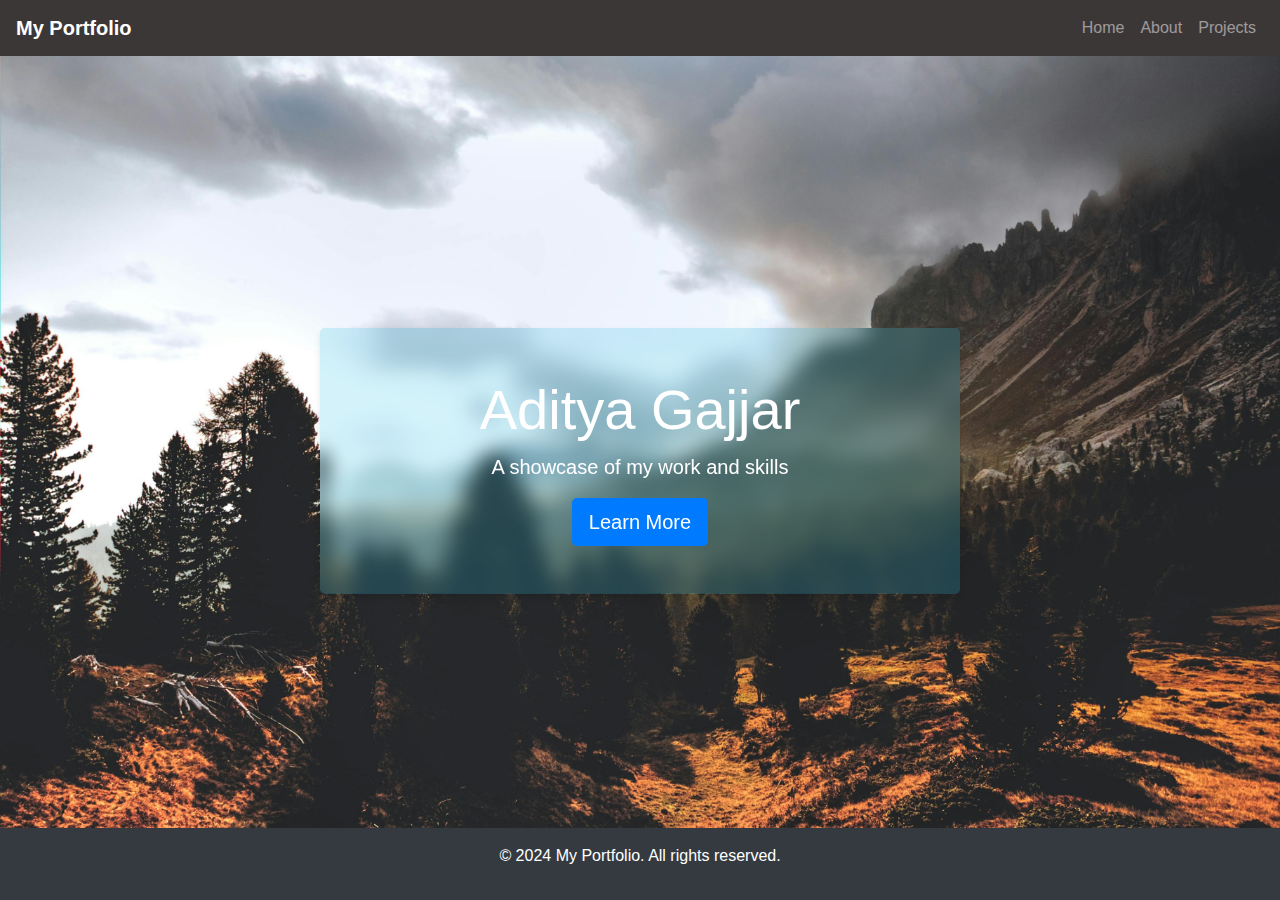
<file: index.html>
<!DOCTYPE html>
<html lang="en">
  <head>
    <meta charset="UTF-8" />
    <meta name="viewport" content="width=device-width, initial-scale=1.0" />
    <title>Portfolio</title>
    <!-- Bootstrap CSS -->
    <link
      href="https://stackpath.bootstrapcdn.com/bootstrap/4.5.2/css/bootstrap.min.css"
      rel="stylesheet"
    />
    <link rel="stylesheet" href="style.css" />
  </head>

  <body>
    <!-- Navbar -->
    <nav
      class="navbar navbar-expand-lg navbar-dark"
      style="background-color: #3c3737"
    >
      <a class="navbar-brand font-weight-bold" href="#">My Portfolio</a>
      <button
        class="navbar-toggler"
        type="button"
        data-toggle="collapse"
        data-target="#navbarNav"
        aria-controls="navbarNav"
        aria-expanded="false"
        aria-label="Toggle navigation"
      >
        <span class="navbar-toggler-icon"></span>
      </button>
      <div class="collapse navbar-collapse" id="navbarNav">
        <ul class="navbar-nav ml-auto">
          <li class="nav-item">
            <a class="nav-link" href="index.html">Home</a>
          </li>
          <li class="nav-item">
            <a class="nav-link" href="about.html">About</a>
          </li>
          <li class="nav-item">
            <a class="nav-link" href="project.html">Projects</a>
          </li>
        </ul>
      </div>
    </nav>

    <!-- Hero Section -->
    <section
      id="hero"
      class="text-center text-white d-flex align-items-center"
      style="
        height: 90vh;
        background: url('nature.jpg') no-repeat center center/cover;
        background-color: #343a40;
      "
    >
      <div class="container glass-effect p-5 rounded-lg w-50 h-30">
        <h1 class="display-4 font-weight-semibold">Aditya Gajjar</h1>
        <p class="lead">A showcase of my work and skills</p>
        <a href="about.html" class="btn btn-primary btn-lg">Learn More</a>
      </div>
    </section>

    <!-- Footer -->
    <footer
      class="bg-dark text-white text-center py-3"
      style="position: fixed; bottom: 0; width: 100%; background-color: #3c3737"
    >
      <p>&copy; 2024 My Portfolio. All rights reserved.</p>
    </footer>

    <!-- Bootstrap JS and dependencies -->
    <script src="https://code.jquery.com/jquery-3.5.1.slim.min.js"></script>
    <script src="https://cdn.jsdelivr.net/npm/@popperjs/core@2.0.7/dist/umd/popper.min.js"></script>
    <script src="https://stackpath.bootstrapcdn.com/bootstrap/4.5.2/js/bootstrap.min.js"></script>
  </body>
</html>
</file>
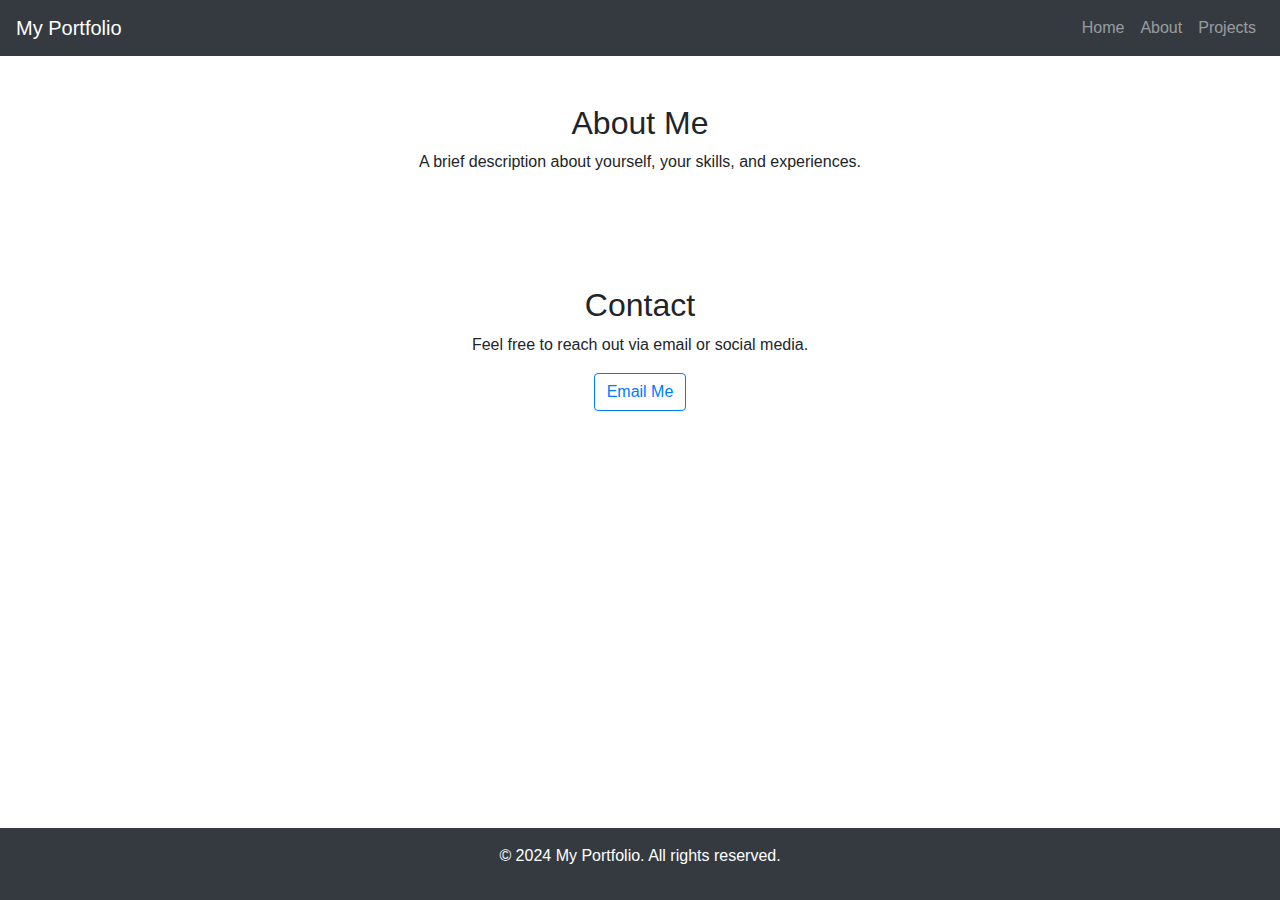
<file: about.html>
<!DOCTYPE html>
<html lang="en">
  <head>
    <meta charset="UTF-8" />
    <meta name="viewport" content="width=device-width, initial-scale=1.0" />
    <title>About Me</title>
    <!-- Bootstrap CSS -->
    <link
      href="https://stackpath.bootstrapcdn.com/bootstrap/4.5.2/css/bootstrap.min.css"
      rel="stylesheet"
    />
  </head>

  <body>
    <!-- Navbar -->
    <nav class="navbar navbar-expand-lg navbar-dark bg-dark">
      <a class="navbar-brand" href="#">My Portfolio</a>
      <button
        class="navbar-toggler"
        type="button"
        data-toggle="collapse"
        data-target="#navbarNav"
        aria-controls="navbarNav"
        aria-expanded="false"
        aria-label="Toggle navigation"
      >
        <span class="navbar-toggler-icon"></span>
      </button>
      <div class="collapse navbar-collapse" id="navbarNav">
        <ul class="navbar-nav ml-auto">
          <li class="nav-item">
            <a class="nav-link" href="index.html#hero">Home</a>
          </li>
          <li class="nav-item">
            <a class="nav-link" href="about.html">About</a>
          </li>
          <li class="nav-item">
            <a class="nav-link" href="project.html">Projects</a>
          </li>
        </ul>
      </div>
    </nav>

    <!-- About Me Section -->
    <section id="about" class="py-5">
      <div class="container">
        <h2 class="text-center">About Me</h2>
        <p class="text-center">
          A brief description about yourself, your skills, and experiences.
        </p>
      </div>
    </section>

    <!-- Contact Section -->
    <section id="contact" class="py-5">
      <div class="container">
        <h2 class="text-center">Contact</h2>
        <p class="text-center">
          Feel free to reach out via email or social media.
        </p>
        <div class="text-center">
          <a href="mailto:anonmars0@gmail.com" class="btn btn-outline-primary"
            >Email Me</a
          >
        </div>
      </div>
    </section>

    <!-- Footer -->
    <footer
      class="bg-dark text-white text-center py-3"
      style="position: fixed; bottom: 0; width: 100%"
    >
      <p>&copy; 2024 My Portfolio. All rights reserved.</p>
    </footer>

    <!-- Bootstrap JS and dependencies -->
    <script src="https://code.jquery.com/jquery-3.5.1.slim.min.js"></script>
    <script src="https://cdn.jsdelivr.net/npm/@popperjs/core@2.0.7/dist/umd/popper.min.js"></script>
    <script src="https://stackpath.bootstrapcdn.com/bootstrap/4.5.2/js/bootstrap.min.js"></script>
  </body>
</html>
</file>
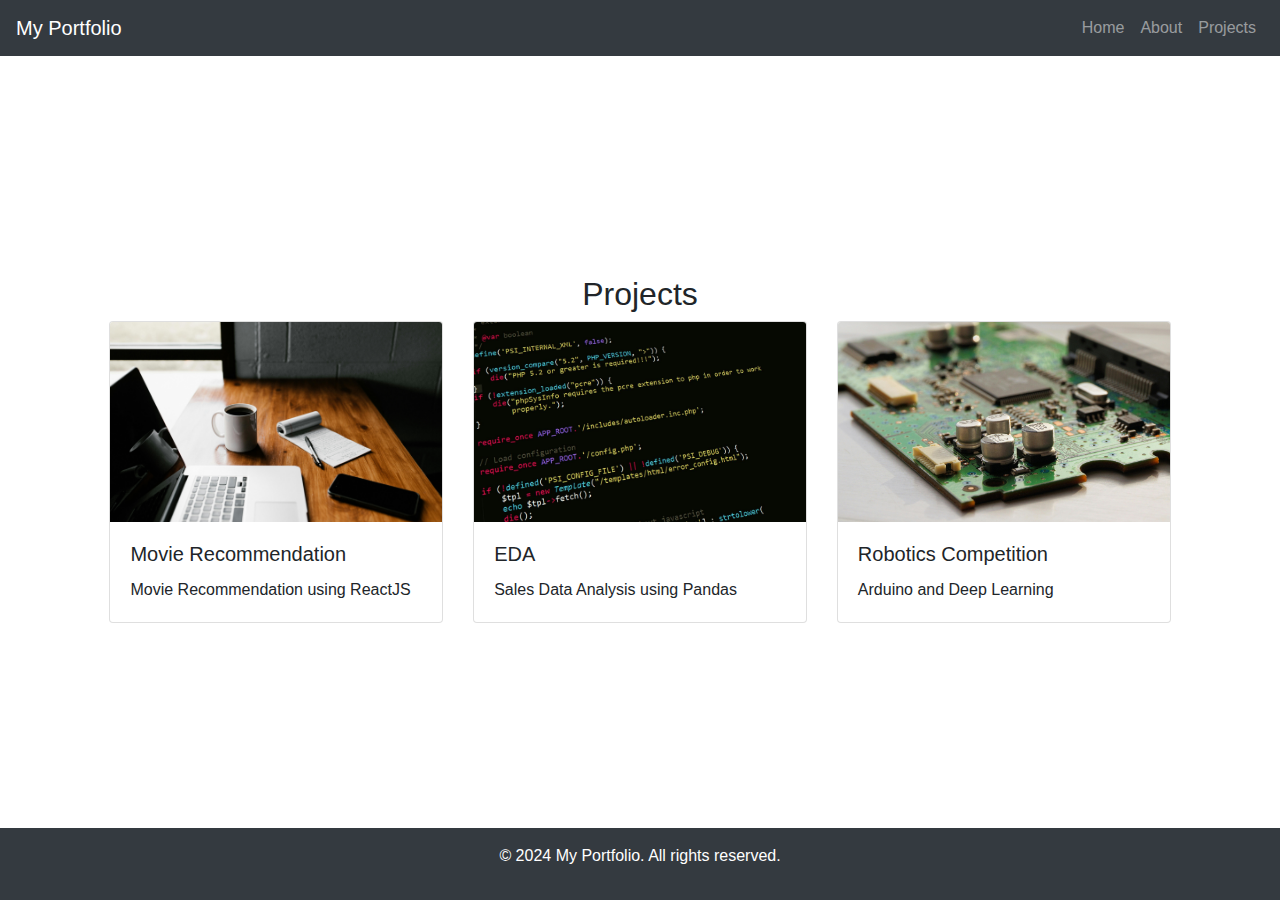
<file: project.html>
<!DOCTYPE html>
<html lang="en">
  <head>
    <meta charset="UTF-8" />
    <meta name="viewport" content="width=device-width, initial-scale=1.0" />
    <title>My Projects</title>
    <!-- Bootstrap CSS -->
    <link
      href="https://stackpath.bootstrapcdn.com/bootstrap/4.5.2/css/bootstrap.min.css"
      rel="stylesheet"
    />
    <style>
      html,
      body {
        height: 100%;
        margin: 0;
        padding: 0;
      }
      .full-height {
        height: 90%;
      }
    </style>
  </head>

  <body>
    <!-- Navbar -->
    <nav class="navbar navbar-expand-lg navbar-dark bg-dark">
      <a class="navbar-brand" href="#">My Portfolio</a>
      <button
        class="navbar-toggler"
        type="button"
        data-toggle="collapse"
        data-target="#navbarNav"
        aria-controls="navbarNav"
        aria-expanded="false"
        aria-label="Toggle navigation"
      >
        <span class="navbar-toggler-icon"></span>
      </button>
      <div class="collapse navbar-collapse" id="navbarNav">
        <ul class="navbar-nav ml-auto">
          <li class="nav-item">
            <a class="nav-link" href="index.html#hero">Home</a>
          </li>
          <li class="nav-item">
            <a class="nav-link" href="about.html">About</a>
          </li>
          <li class="nav-item">
            <a class="nav-link" href="project.html">Projects</a>
          </li>
        </ul>
      </div>
    </nav>

    <!-- Projects Section -->
    <div class="d-flex justify-content-center align-items-center full-height">
      <section id="projects" class="py-5">
        <div class="container">
          <h2 class="text-center">Projects</h2>
          <div class="row">
            <div class="col-md-4">
              <div class="card mb-4">
                <a href="https://github.com/" target="_blank">
                  <img
                    src="project4.jpg"
                    class="card-img-top img-fluid"
                    alt="Project 1"
                    style="object-fit: cover; height: 200px"
                  />
                </a>
                <div class="card-body">
                  <h5 class="card-title">Movie Recommendation</h5>
                  <p class="card-text">Movie Recommendation using ReactJS</p>
                </div>
              </div>
            </div>
            <div class="col-md-4">
              <div class="card mb-4">
                <a href="https://github.com/" target="_blank">
                  <img
                    src="project2.jpg"
                    class="card-img-top img-fluid"
                    alt="Project 2"
                    style="object-fit: cover; height: 200px"
                  />
                </a>
                <div class="card-body">
                  <h5 class="card-title">EDA</h5>
                  <p class="card-text">Sales Data Analysis using Pandas</p>
                </div>
              </div>
            </div>
            <div class="col-md-4">
              <div class="card mb-4">
                <a href="https://github.com/" target="_blank">
                  <img
                    src="project3.jpg"
                    class="card-img-top img-fluid"
                    alt="Project 3"
                    style="object-fit: cover; height: 200px"
                  />
                </a>
                <div class="card-body">
                  <h5 class="card-title">Robotics Competition</h5>
                  <p class="card-text">Arduino and Deep Learning</p>
                </div>
              </div>
            </div>
          </div>
        </div>
      </section>
    </div>

    <!-- Footer -->
    <footer
      class="bg-dark text-white text-center py-3"
      style="position: fixed; bottom: 0; width: 100%"
    >
      <p>&copy; 2024 My Portfolio. All rights reserved.</p>
    </footer>

    <!-- Bootstrap JS and dependencies -->
    <script src="https://code.jquery.com/jquery-3.5.1.slim.min.js"></script>
    <script src="https://cdn.jsdelivr.net/npm/@popperjs/core@2.0.7/dist/umd/popper.min.js"></script>
    <script src="https://stackpath.bootstrapcdn.com/bootstrap/4.5.2/js/bootstrap.min.js"></script>
  </body>
</html>
</file>
<file: style.css>
.glass-effect {
  background: rgba(36, 189, 228, 0.2);
  backdrop-filter: blur(10px);
  border-radius: 10px;
  box-shadow: 0 4px 6px rgba(0, 0, 0, 0.1);
}
</file>
